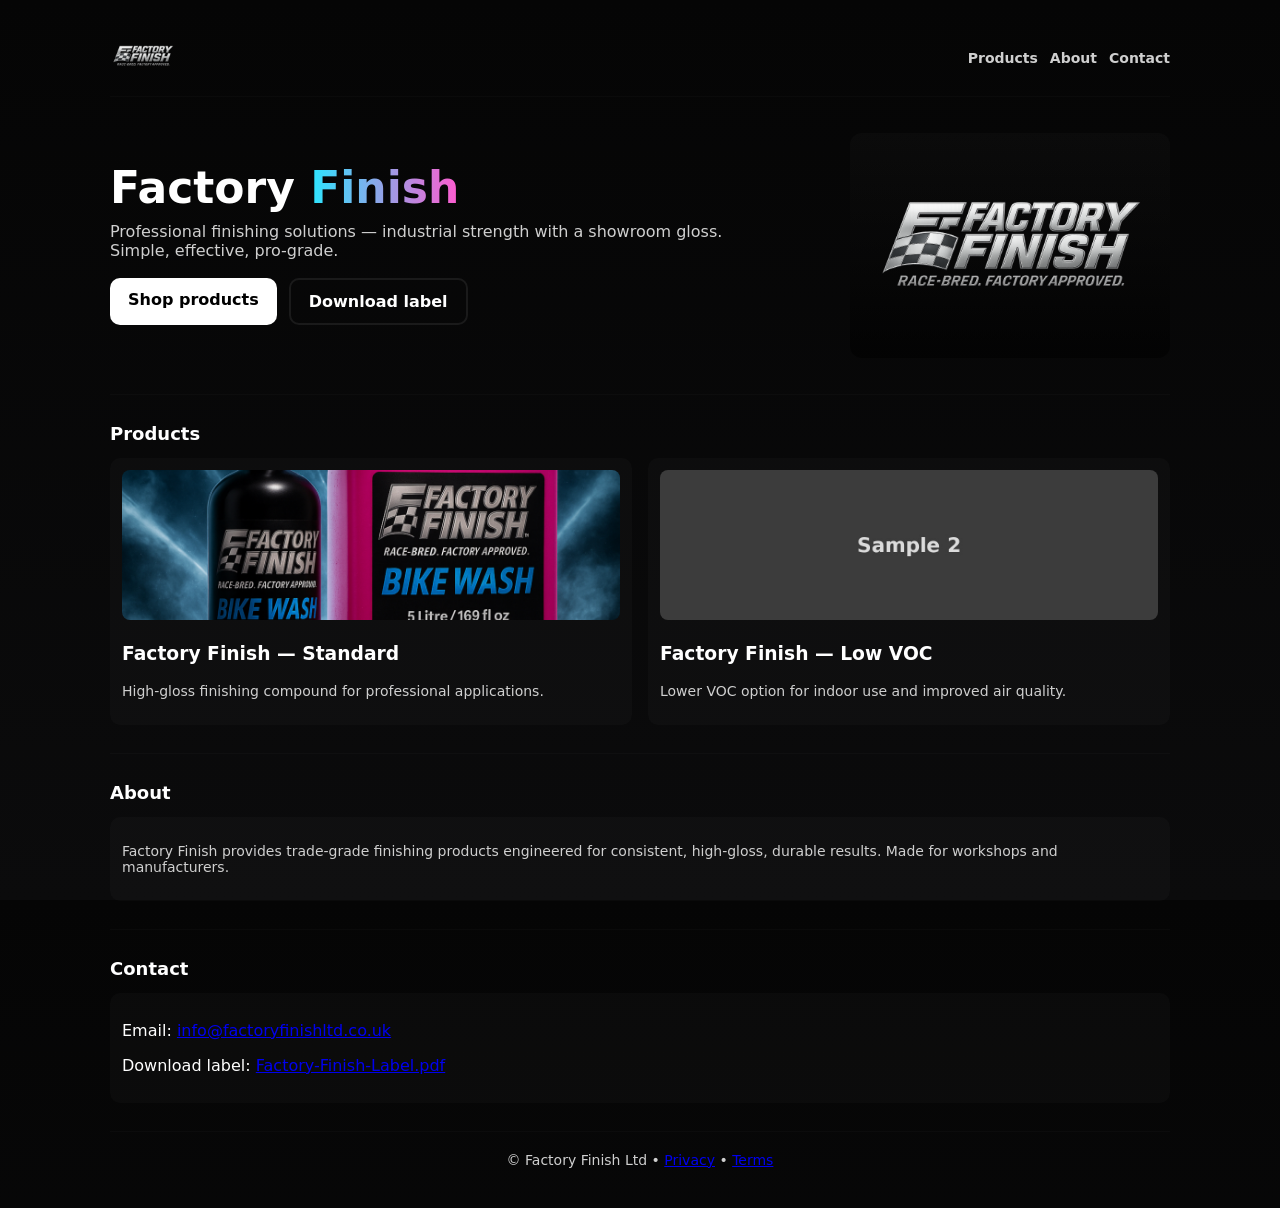
<file: index.html>
<!doctype html>
<html lang="en">
<head>
  <meta charset="utf-8" />
  <meta name="viewport" content="width=device-width,initial-scale=1" />
  <title>Factory Finish — Home</title>
  <meta name="description" content="Factory Finish — professional finishing solutions. High gloss, professional grade." />
  <!-- Cache-bust with ?v=2 to force browsers to fetch the new logo -->
  <link rel="icon" href="logo.png?v=2" sizes="32x32" />
  <style>
    /* ---------------- tiny, self-contained styles for a simple single page ---------------- */
    :root{
      --bg:#060606;
      --muted:#cfcfcf;
      --white:#ffffff;
      --accent1:#2be6ff;
      --accent2:#ff5bcf;
      --container:1100px;
      --radius:10px;
    }
    *{box-sizing:border-box}
    html,body{height:100%}
    body{
      margin:0;
      font-family: system-ui, -apple-system, "Segoe UI", Roboto, "Helvetica Neue", Arial;
      background:linear-gradient(180deg,#050505,#0b0b0c);
      color:var(--white);
      -webkit-font-smoothing:antialiased;
    }
    .wrap{max-width:var(--container);margin:0 auto;padding:20px}
    /* header */
    header{display:flex;align-items:center;gap:16px;padding:14px 0}
    .logo{height:44px}
    .nav{margin-left:auto;display:flex;gap:12px}
    .nav a{color:var(--muted);text-decoration:none;font-weight:700;font-size:14px}
    .menu-btn{display:none;background:none;border:0;color:var(--white);font-size:20px}
    /* hero */
    .hero{display:flex;gap:28px;align-items:center;padding:36px 0;flex-wrap:wrap}
    .hero .left{flex:1;min-width:260px}
    .hero h1{font-size:clamp(26px,6vw,44px);margin:0 0 12px;font-weight:800;line-height:1}
    .accent{background:linear-gradient(90deg,var(--accent1),var(--accent2));-webkit-background-clip:text;background-clip:text;color:transparent}
    .lead{color:var(--muted);margin:10px 0 18px;max-width:650px}
    .cta{display:flex;gap:12px;flex-wrap:wrap}
    .btn{padding:12px 18px;border-radius:10px;font-weight:700;text-decoration:none;display:inline-block}
    .btn-primary{background:#fff;color:#000}
    .btn-ghost{background:transparent;border:2px solid rgba(255,255,255,0.08);color:#fff}
    /* hero image */
    .hero .right{width:320px;max-width:40%}
    .mock{background:linear-gradient(180deg, rgba(255,255,255,0.02), rgba(0,0,0,0.6));padding:18px;border-radius:12px;display:flex;align-items:center;justify-content:center}
    .mock img{max-width:100%;height:auto;display:block}
    /* sections */
    section{padding:28px 0;border-top:1px solid rgba(255,255,255,0.02)}
    h2{font-size:18px;margin:0 0 14px}
    .grid{display:grid;gap:16px}
    .grid.products{grid-template-columns:repeat(auto-fit,minmax(220px,1fr))}
    .card{background:rgba(255,255,255,0.02);padding:12px;border-radius:10px}
    .card img{width:100%;height:150px;object-fit:cover;border-radius:8px}
    .muted{color:var(--muted);font-size:14px}
    /* footer */
    footer{padding:20px 0;text-align:center;color:var(--muted);font-size:14px;border-top:1px solid rgba(255,255,255,0.02)}
    /* responsive */
    @media (max-width:860px){
      .nav{display:none}
      .menu-btn{display:block;margin-left:auto}
      .hero{flex-direction:column;text-align:center}
      .hero .right{width:100%}
    }
  </style>
</head>
<body>
  <div class="wrap">
    <header>
      <a href="index.html"><img src="logo.png?v=2" alt="Factory Finish" class="logo"></a>
      <nav class="nav" id="nav">
        <a href="#products">Products</a>
        <a href="#about">About</a>
        <a href="#contact">Contact</a>
      </nav>
      <button class="menu-btn" id="menuBtn" aria-label="Menu">☰</button>
    </header>

    <main>
      <section class="hero" id="top">
        <div class="left">
          <h1>Factory <span class="accent">Finish</span></h1>
          <p class="lead">Professional finishing solutions — industrial strength with a showroom gloss. Simple, effective, pro-grade.</p>
          <div class="cta">
            <a class="btn btn-primary" href="#products">Shop products</a>
            <a class="btn btn-ghost" href="Factory-Finish-Label.pdf" target="_blank" rel="noopener">Download label</a>
          </div>
        </div>

        <div class="right">
          <div class="mock">
            <!-- your logo displayed big in the hero -->
            <img src="logo.png?v=2" alt="Factory Finish logo">
          </div>
        </div>
      </section>

      <section id="products">
        <h2>Products</h2>
        <div class="grid products">
          <div class="card">
            <img src="sample-1.JPEG" alt="Product 1">
            <h3>Factory Finish — Standard</h3>
            <p class="muted">High-gloss finishing compound for professional applications.</p>
          </div>

          <div class="card">
            <img src="sample-2.jpg" alt="Product 2">
            <h3>Factory Finish — Low VOC</h3>
            <p class="muted">Lower VOC option for indoor use and improved air quality.</p>
          </div>
        </div>
      </section>

      <section id="about">
        <h2>About</h2>
        <div class="card">
          <p class="muted">Factory Finish provides trade-grade finishing products engineered for consistent, high-gloss, durable results. Made for workshops and manufacturers.</p>
        </div>
      </section>

      <section id="contact">
        <h2>Contact</h2>
        <div class="card">
          <p>Email: <a href="mailto:info@factoryfinishltd.co.uk">info@factoryfinishltd.co.uk</a></p>
          <p>Download label: <a href="Factory-Finish-Label.pdf" target="_blank">Factory-Finish-Label.pdf</a></p>
        </div>
      </section>
    </main>

    <footer>
      <div>© Factory Finish Ltd • <a href="privacy.html">Privacy</a> • <a href="terms.html">Terms</a></div>
    </footer>
  </div>

  <script>
    // small menu toggle + smooth scroll
    (function(){
      const menuBtn = document.getElementById('menuBtn');
      const nav = document.getElementById('nav');

      menuBtn.addEventListener('click', ()=> {
        if(nav.style.display === 'flex') nav.style.display = 'none';
        else nav.style.display = 'flex';
      });

      // Smooth scrolling for internal links
      document.querySelectorAll('a[href^="#"]').forEach(a=>{
        a.addEventListener('click', function(e){
          const href = this.getAttribute('href');
          if(href.length > 1){
            e.preventDefault();
            const el = document.querySelector(href);
            if(el) el.scrollIntoView({behavior:'smooth', block:'start'});
            // hide nav on mobile after click
            if(window.innerWidth < 860) nav.style.display = 'none';
          }
        });
      });
    })();
  </script>
</body>
</html>
</file>
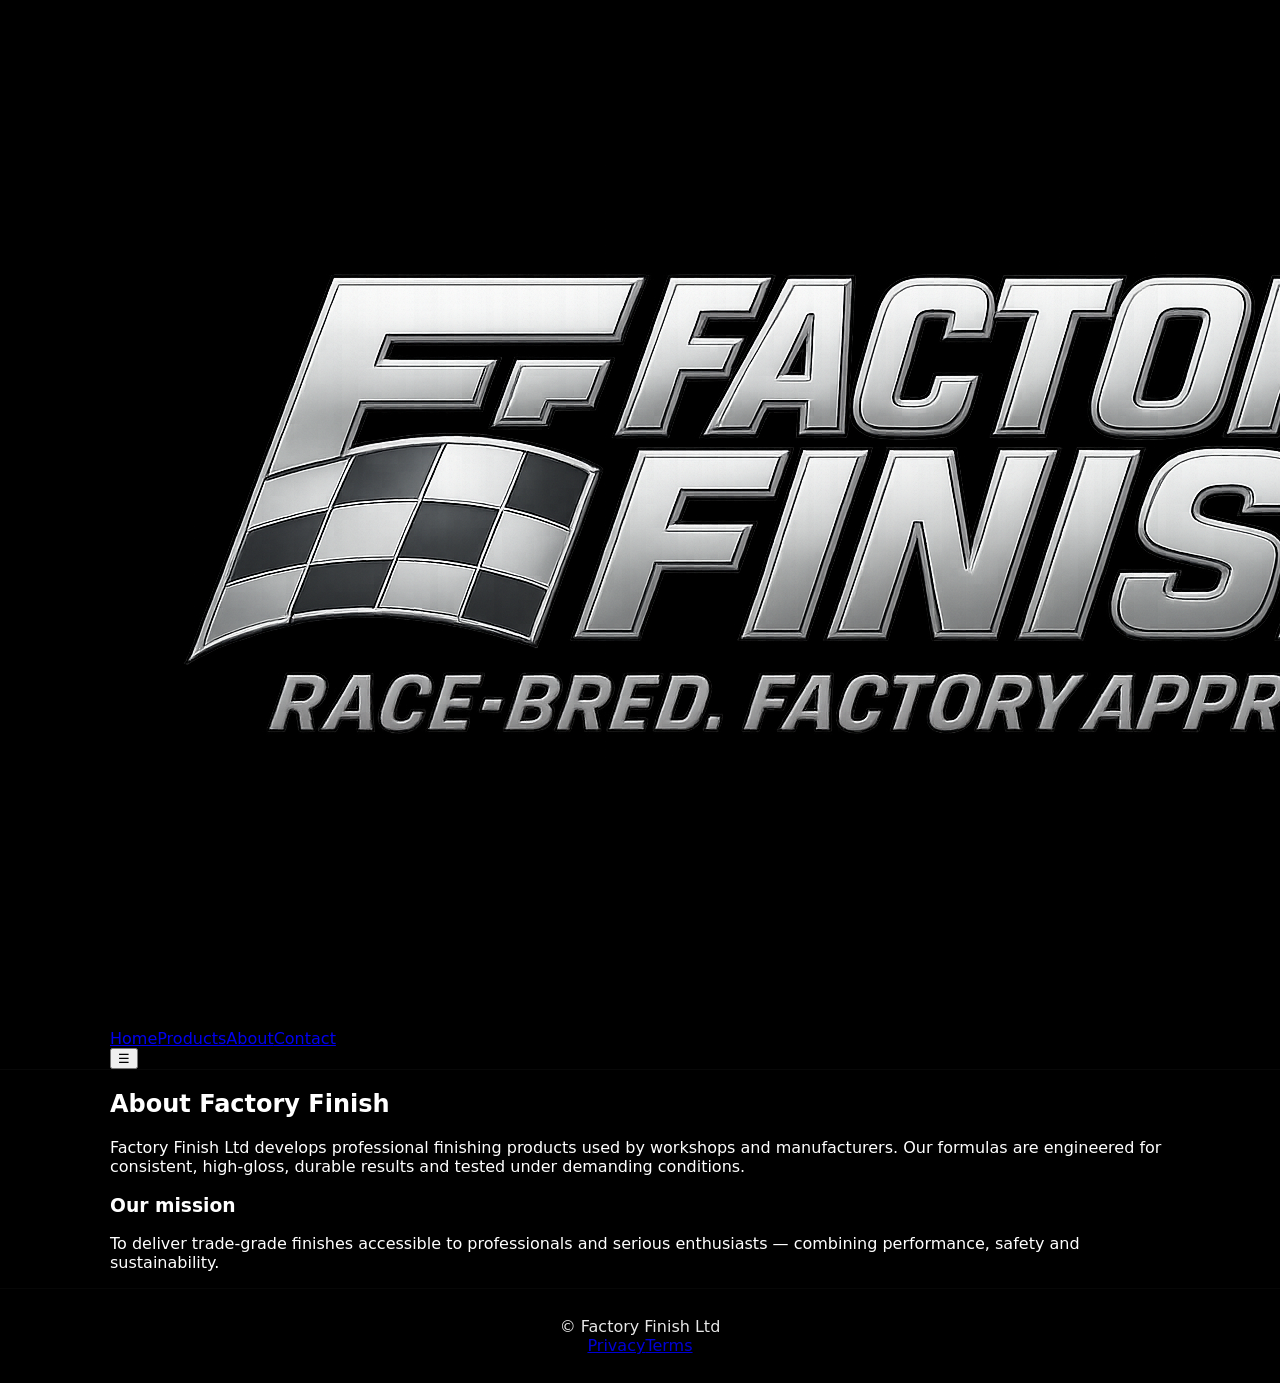
<file: about.html>
<!doctype html>
<html lang="en">
<head>
  <meta charset="utf-8" />
  <meta name="viewport" content="width=device-width,initial-scale=1" />
  <title>About — Factory Finish</title>
  <link rel="icon" href="favicon-32.png" />
  <link rel="stylesheet" href="styles.css" />
</head>
<body>
  <header class="site-header">
    <div class="container header-grid">
      <a class="brand" href="index.html"><img src="logo.png" alt="Factory Finish" class="logo"></a>
      <nav class="nav"><a href="index.html">Home</a><a href="products.html">Products</a><a href="about.html">About</a><a href="contact.html">Contact</a></nav>
      <button class="menu-btn" id="menuBtn4" aria-label="Open menu">☰</button>
    </div>
  </header>

  <main>
    <section class="section container">
      <h1>About Factory Finish</h1>
      <p>Factory Finish Ltd develops professional finishing products used by workshops and manufacturers. Our formulas are engineered for consistent, high-gloss, durable results and tested under demanding conditions.</p>

      <h3>Our mission</h3>
      <p>To deliver trade-grade finishes accessible to professionals and serious enthusiasts — combining performance, safety and sustainability.</p>
    </section>
  </main>

  <footer class="site-footer">
    <div class="container footer-grid"><div>© Factory Finish Ltd</div><nav class="footer-right"><a href="privacy.html">Privacy</a><a href="terms.html">Terms</a></nav></div>
  </footer>

<script src="script.js"></script>
</body>
</html>
</file>
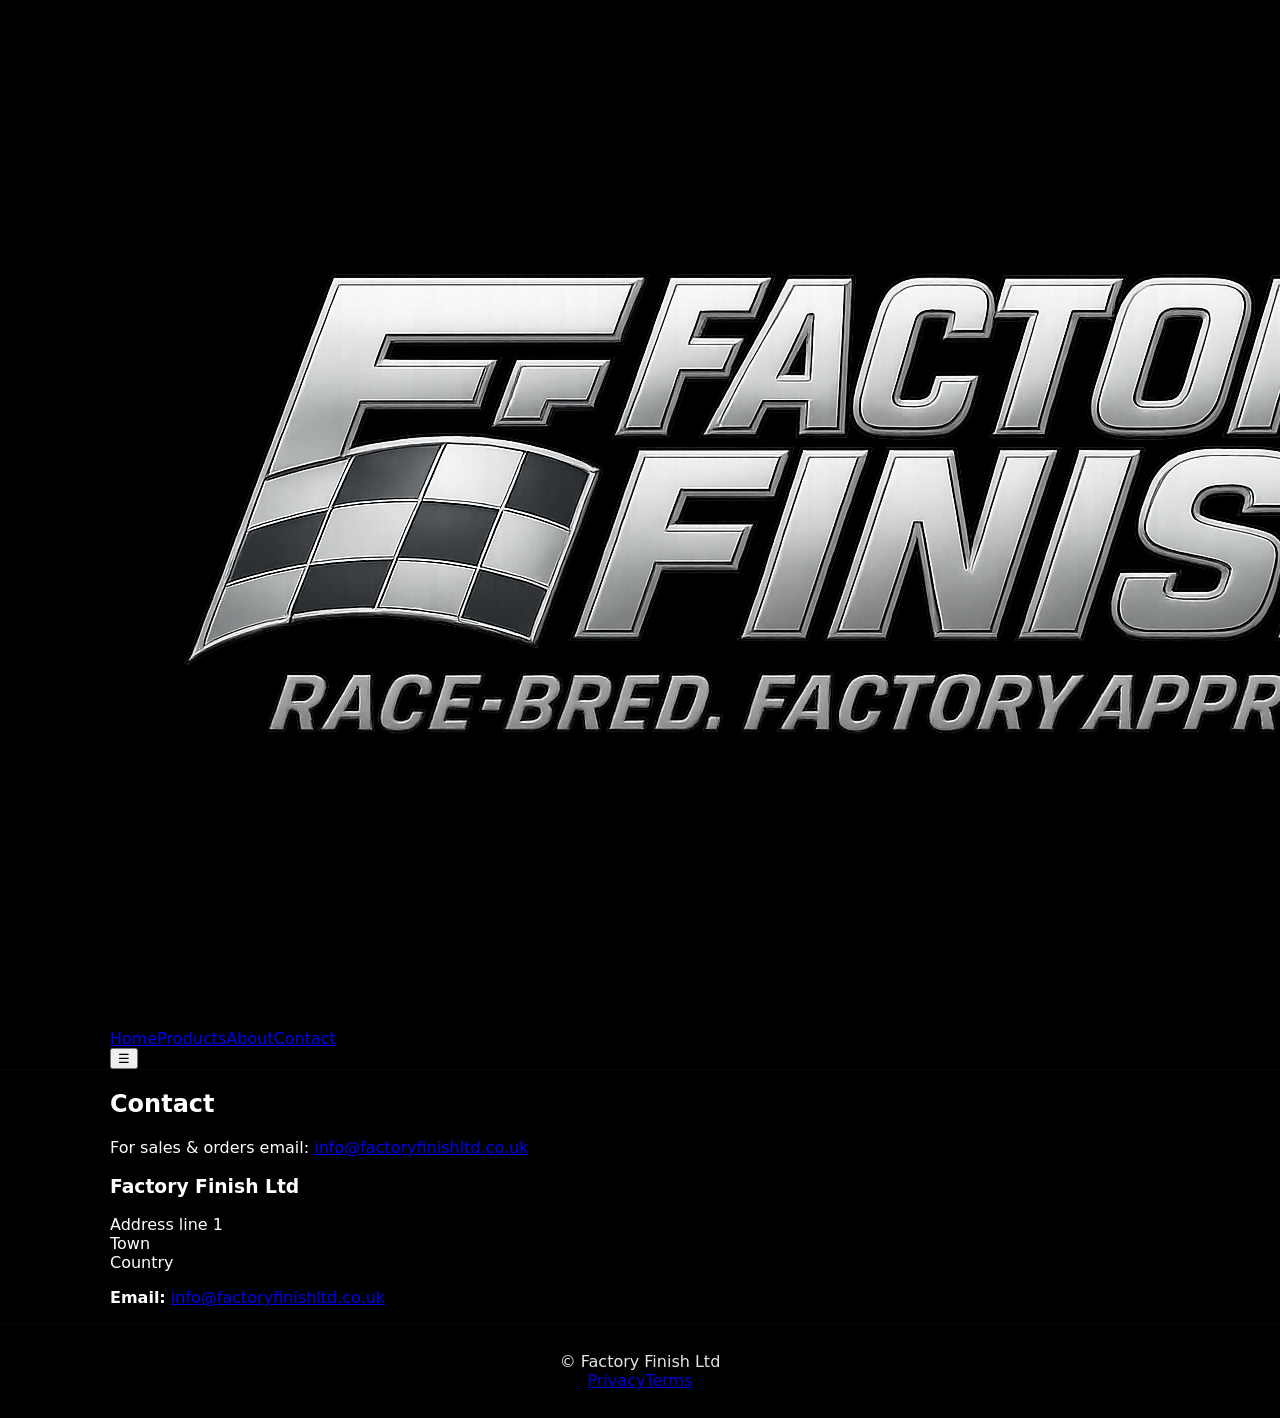
<file: contact.html>
<!doctype html>
<html lang="en">
<head>
  <meta charset="utf-8" />
  <meta name="viewport" content="width=device-width,initial-scale=1" />
  <title>Contact — Factory Finish</title>
  <link rel="icon" href="favicon-32.png" />
  <link rel="stylesheet" href="styles.css" />
</head>
<body>
  <header class="site-header">
    <div class="container header-grid">
      <a class="brand" href="index.html"><img src="logo.png" alt="Factory Finish" class="logo"></a>
      <nav class="nav"><a href="index.html">Home</a><a href="products.html">Products</a><a href="about.html">About</a><a href="contact.html">Contact</a></nav>
      <button class="menu-btn" id="menuBtn5" aria-label="Open menu">☰</button>
    </div>
  </header>

  <main>
    <section class="section container">
      <h1>Contact</h1>
      <p>For sales & orders email: <a href="mailto:info@factoryfinishltd.co.uk">info@factoryfinishltd.co.uk</a></p>

      <div class="card">
        <h3>Factory Finish Ltd</h3>
        <p>Address line 1<br/>Town<br/>Country</p>
        <p><strong>Email:</strong> <a href="mailto:info@factoryfinishltd.co.uk">info@factoryfinishltd.co.uk</a></p>
      </div>
    </section>
  </main>

  <footer class="site-footer">
    <div class="container footer-grid"><div>© Factory Finish Ltd</div><nav class="footer-right"><a href="privacy.html">Privacy</a><a href="terms.html">Terms</a></nav></div>
  </footer>

<script src="script.js"></script>
</body>
</html>
</file>
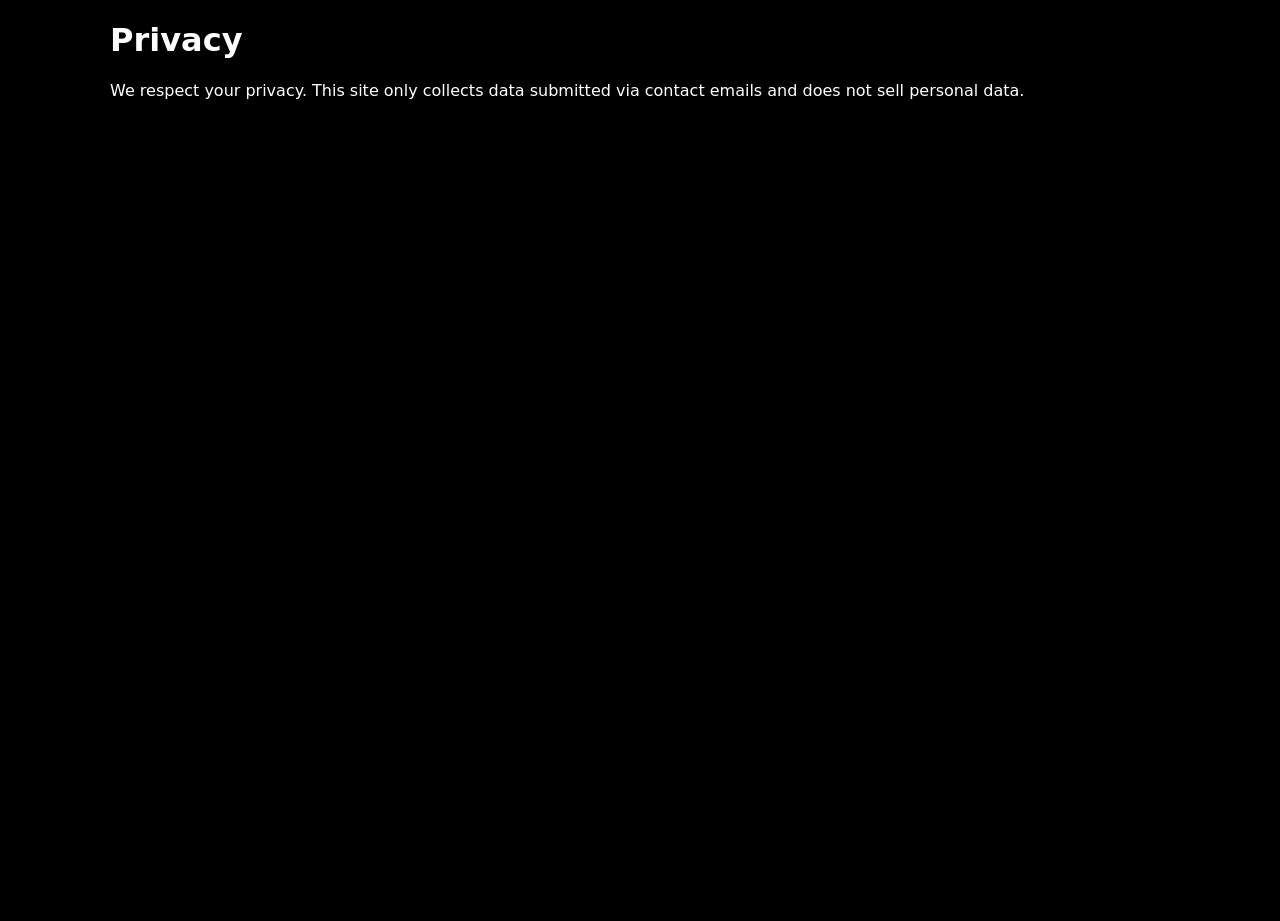
<file: privacy.html>
<!doctype html>
<html lang="en">
<head>
  <meta charset="utf-8" />
  <meta name="viewport" content="width=device-width,initial-scale=1" />
  <title>Privacy — Factory Finish</title>
  <link rel="stylesheet" href="styles.css" />
</head>
<body>
  <main class="section container">
    <h1>Privacy</h1>
    <p>We respect your privacy. This site only collects data submitted via contact emails and does not sell personal data.</p>
  </main>
</body>
</html>
</file>
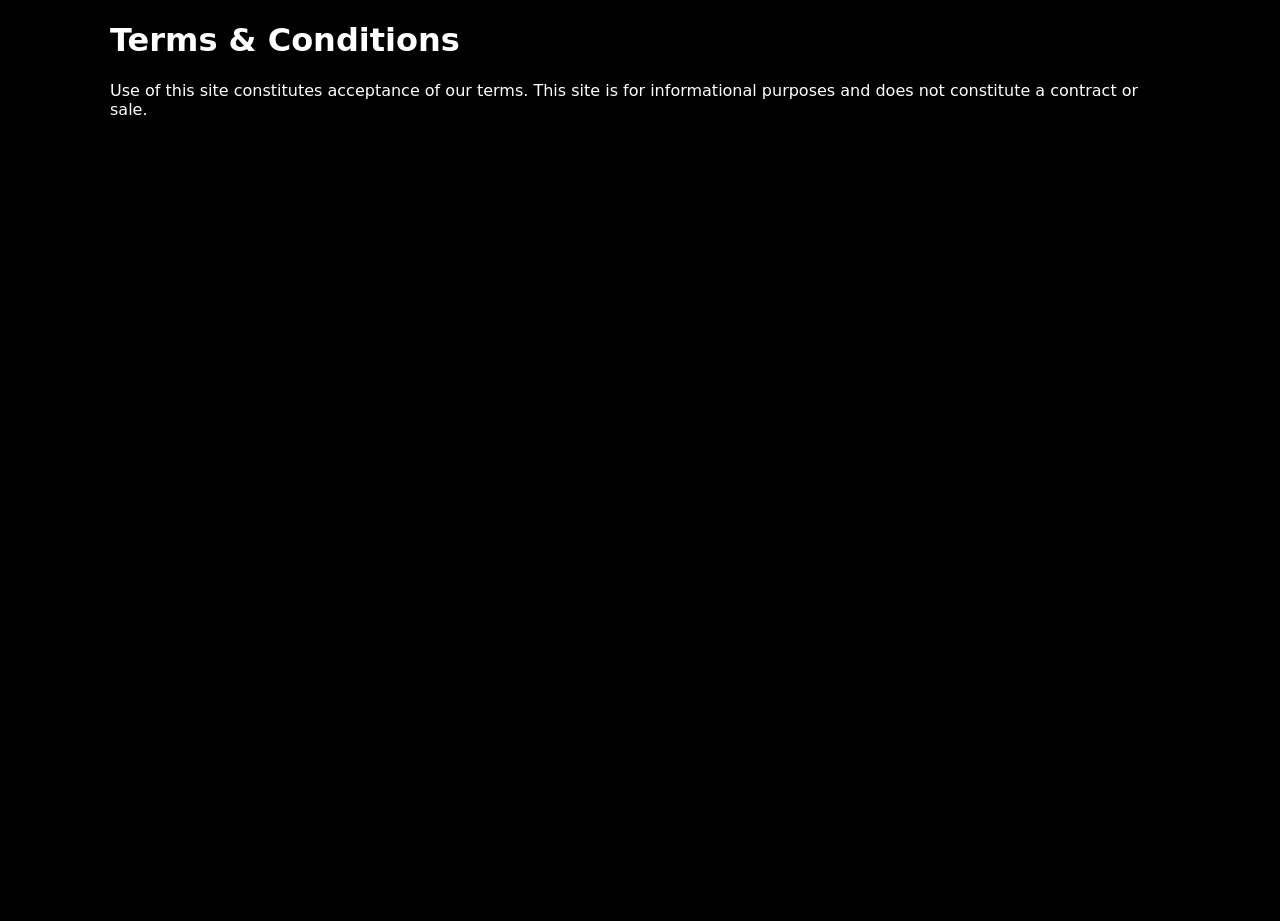
<file: terms.html>
<!doctype html>
<html lang="en">
<head>
  <meta charset="utf-8" />
  <meta name="viewport" content="width=device-width,initial-scale=1" />
  <title>Terms — Factory Finish</title>
  <link rel="stylesheet" href="styles.css" />
</head>
<body>
  <main class="section container">
    <h1>Terms & Conditions</h1>
    <p>Use of this site constitutes acceptance of our terms. This site is for informational purposes and does not constitute a contract or sale.</p>
  </main>
</body>
</html>
</file>
<file: styles.css>
:root{
  --bg:#000;
  --muted:#bfbfc4;
  --white:#ffffff;
  --accent-a:#48f3ff;
  --accent-b:#ff4bd8;
  --max-width:1100px;
  --pad:20px;
  font-family:Inter, system-ui, -apple-system, "Segoe UI", Roboto, "Helvetica Neue", Arial;
}

/* Reset basics */
*{box-sizing:border-box}
html,body{height:100%}
body{margin:0;background:var(--bg);color:var(--white);-webkit-font-smoothing:antialiased}

/* Container helper */
.container{max-width:var(--max-width);margin:0 auto;padding:0 var(--pad)}

/* Header */
.site-header{position:sticky;top:0;background:rgba(0,0,0,0.6);backdrop-filter:blur(6px);border-bottom:1px solid rgba(255,255,255,0.03);z-index:80}
.nav-container{display:flex;align-items:center;gap:16px;padding:14px 6%}
.brand{font-weight:900;font-size:20px;color:var(--white);text-decoration:none}
.main-nav{margin-left:auto;display:flex;gap:22px}
.main-nav a{color:var(--muted);font-weight:700;font-size:15px}
.menu-toggle{display:none;background:transparent;border:0;color:var(--white);font-size:20px;padding:8px}

/* Mobile drawer */
.mobile-drawer{display:none;position:fixed;top:60px;left:0;right:0;background:#060606;border-top:1px solid rgba(255,255,255,0.02);padding:14px 6%;z-index:90}
.mobile-drawer nav{display:flex;flex-direction:column;gap:12px}
.mobile-drawer a{color:var(--white);font-weight:700}

/* Hero */
.hero{display:grid;grid-template-columns:1fr 460px;gap:36px;align-items:center;padding:90px 6% 40px}
.hero-left h1{font-size:clamp(28px,6vw,44px);line-height:1.02;margin:0;font-weight:900;text-align:left}
.gradient{background:linear-gradient(90deg,var(--accent-a),var(--accent-b));-webkit-background-clip:text;background-clip:text;color:transparent}
.lead{color:rgba(255,255,255,0.9);margin-top:12px;margin-bottom:18px;font-size:16px}
.cta-row{display:flex;gap:14px;flex-wrap:wrap;margin-top:8px}
.btn{display:inline-block;padding:12px 20px;border-radius:12px;font-weight:800;letter-spacing:0.2px;text-align:center}
.btn-primary{background:var(--white);color:#000}
.btn-outline{background:transparent;color:var(--white);border:2px solid rgba(255,255,255,0.12)}
.btn.small{padding:10px 14px;border-radius:10px}

/* quick features */
.quick-features{list-style:none;padding:0;margin:14px 0 0;color:var(--muted);display:flex;gap:18px;flex-wrap:wrap}
.quick-features li{font-weight:700}

/* Hero right mockup */
.mockup{max-width:420px;border-radius:12px;padding:18px;background:linear-gradient(180deg, rgba(255,255,255,0.02), rgba(255,255,255,0.01));box-shadow:0 30px 80px rgba(0,0,0,0.6);position:relative}
.hero-logo{width:100%;height:auto;display:block;object-fit:contain;border-radius:8px}
.badge{position:absolute;left:16px;top:14px;padding:8px 14px;border-radius:9px;background:linear-gradient(90deg,var(--accent-a),var(--accent-b));color:#000;font-weight:800}

/* Products grid */
.products-preview{padding:56px 0}
.product-grid{display:grid;grid-template-columns:repeat(2,1fr);gap:24px}
.product-card{background:rgba(255,255,255,0.02);padding:14px;border-radius:12px;text-align:center}
.product-card img{width:100%;height:160px;object-fit:cover;border-radius:8px}
.muted{color:var(--muted);font-size:14px;margin:8px 0}

/* Footer */
.site-footer{border-top:1px solid rgba(255,255,255,0.03);padding:28px 6%;text-align:center;opacity:0.9}
.foot-links{margin-top:8px;opacity:0.8}

/* Responsive */
@media (max-width:900px){
  .main-nav{display:none}
  .menu-toggle{display:block;margin-left:auto}
  .hero{grid-template-columns:1fr;padding:56px 6% 36px;text-align:center}
  .hero-left h1{text-align:center}
  .mockup{max-width:320px;margin:0 auto}
  .product-grid{grid-template-columns:1fr}
  .nav-container{padding:12px 6%}
}
</file>
